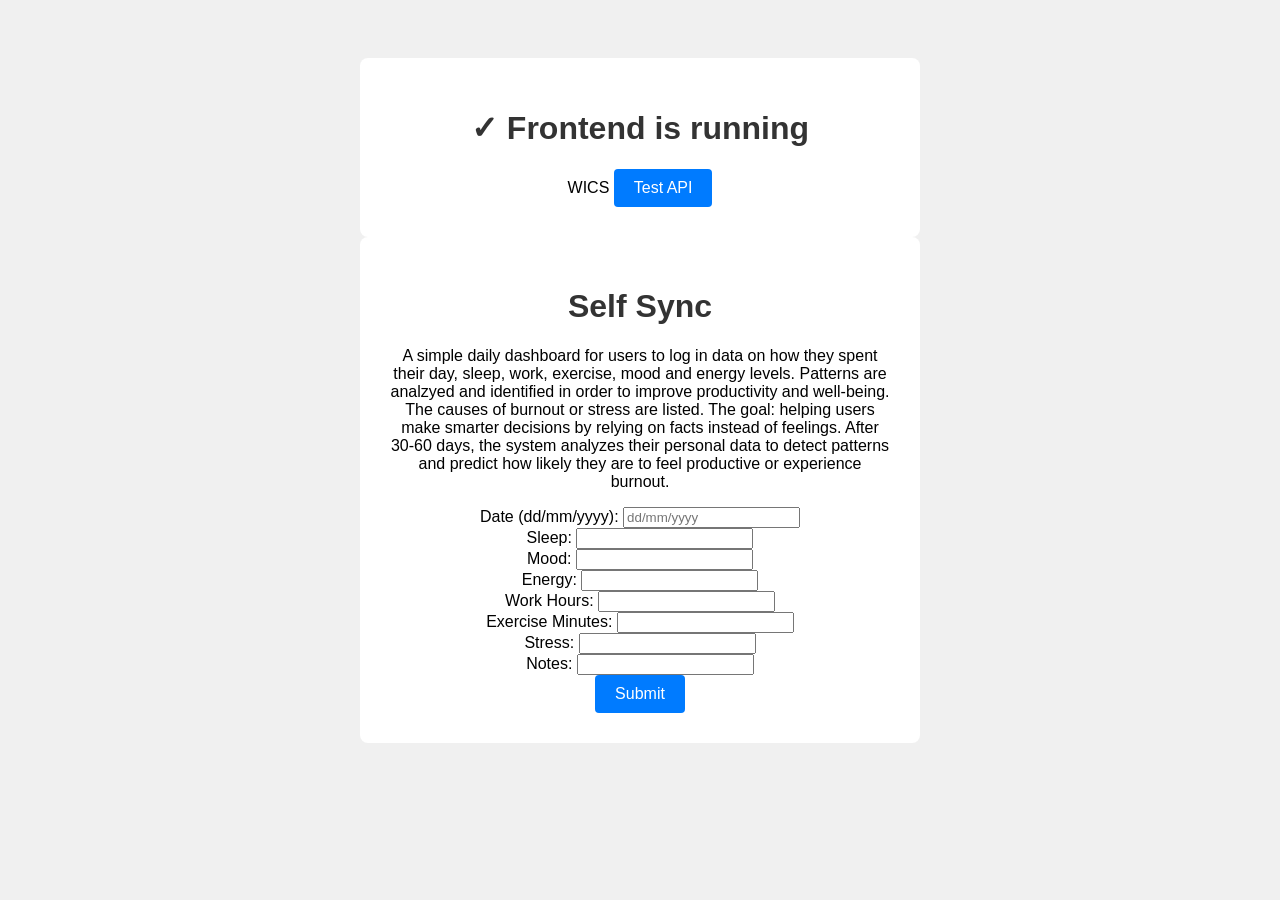
<file: templates/index.html>
<!DOCTYPE html>
<html>
<head>
    <title>Test App</title>
    <style>
        body { font-family: Arial; text-align: center; padding: 50px; background: #f0f0f0; }
        .container { background: white; padding: 30px; border-radius: 8px; max-width: 500px; margin: 0 auto; }
        h1 { color: #333; }
        button { background: #007bff; color: white; padding: 10px 20px; border: none; border-radius: 4px; cursor: pointer; font-size: 16px; }
        button:hover { background: #0056b3; }
        #result { margin-top: 20px; padding: 15px; background: #f8f9fa; border-radius: 4px; display: none; }
        .status { margin: 15px 0; font-size: 18px; font-weight: bold; }
        .success { color: #28a745; }
        .error { color: #dc3545; }
    </style>
</head>
<body>
    <div class="container">
        <h1>✓ Frontend is running</h1>
        WICS
        <button onclick="callAPI()">Test API</button>
        
        <div id="result">
            <p id="resultText"></p>
        </div>
    </div>
    
    <div class = "container">
        <h1> Self Sync </h1>
        <p>A simple daily dashboard for users to log in data on  how they spent their day, sleep, work, exercise, mood and energy levels. Patterns are analzyed and identified in order to improve productivity and well-being. The causes of burnout or stress are listed. The goal: helping users make smarter decisions by relying on facts instead of feelings. After 30-60 days, the system analyzes their personal data to detect patterns and predict how likely they are to feel productive or experience burnout.</p>
        <!-- Try to make a drop down calender-->
        <!--DATE BUTTON-->
         <form action="/dashboard.html" method="POST" class="form-container">

        <div class="form-row">
            <label>Date (dd/mm/yyyy):</label>
            <input type="text" name="date" placeholder="dd/mm/yyyy">
        </div>

        <div class="form-row">
            <label>Sleep:</label>
            <input type="text" name="sleep">
        </div>

        <div class="form-row">
            <label>Mood:</label>
            <input type="text" name="mood">
        </div>

        <div class="form-row">
            <label>Energy:</label>
            <input type="text" name="energy">
        </div>

        <div class="form-row">
            <label>Work Hours:</label>
            <input type="text" name="work">
        </div>

        <div class="form-row">
            <label>Exercise Minutes:</label>
            <input type="text" name="exercise">
        </div>

        <div class="form-row">
            <label>Stress:</label>
            <input type="text" name="stress">
        </div>

        <div class="form-row">
            <label>Notes:</label>
            <input type="text" name="notes">
        </div>

        <button type="submit" class="submit-btn">Submit</button>
    

    </div>
   

    <script>
        function callAPI() {
            fetch('/api/test')
                .then(response => response.json())
                .then(data => {
                    document.getElementById('resultText').innerHTML = 
                        '<p class="status success">✓ API is called</p>' +
                        '<p><strong>' + data.message + '</strong></p>';
                    document.getElementById('result').style.display = 'block';
                })
                .catch(error => {
                    document.getElementById('resultText').innerHTML = 
                        '<p class="status error">✗ API Error: ' + error + '</p>';
                    document.getElementById('result').style.display = 'block';
                });
        }
    </script>
</body>
</html>
</file>
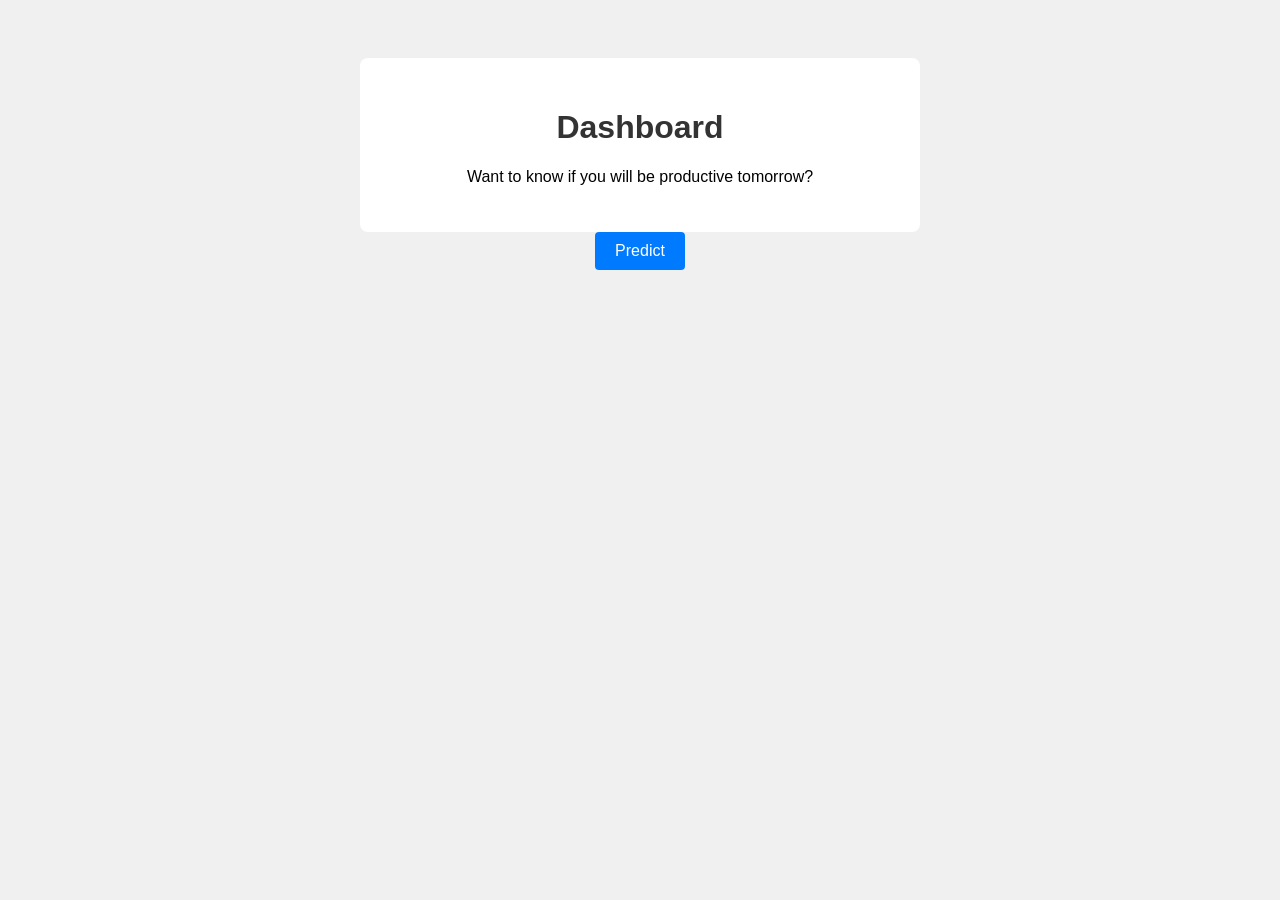
<file: templates/dashboard.html>
<!DOCTYPE html>
<html>
<head>
    <title>Test App</title>
    <style>
        body { font-family: Arial; text-align: center; padding: 50px; background: #f0f0f0; }
        .container { background: white; padding: 30px; border-radius: 8px; max-width: 500px; margin: 0 auto; }
        h1 { color: #333; }
        button { background: #007bff; color: white; padding: 10px 20px; border: none; border-radius: 4px; cursor: pointer; font-size: 16px; }
        button:hover { background: #0056b3; }
        #result { margin-top: 20px; padding: 15px; background: #f8f9fa; border-radius: 4px; display: none; }
        .status { margin: 15px 0; font-size: 18px; font-weight: bold; }
        .success { color: #28a745; }
        .error { color: #dc3545; }
    </style>
</head>
<body>
    <div class = "container">
        <h1> Dashboard </h1>
        <p> Want to know if you will be productive tomorrow? </p>
    </div>

    <button id="predictButton">Predict</button>
    <p id = "predictionOutput"></p>
</body>
</html>
</file>
